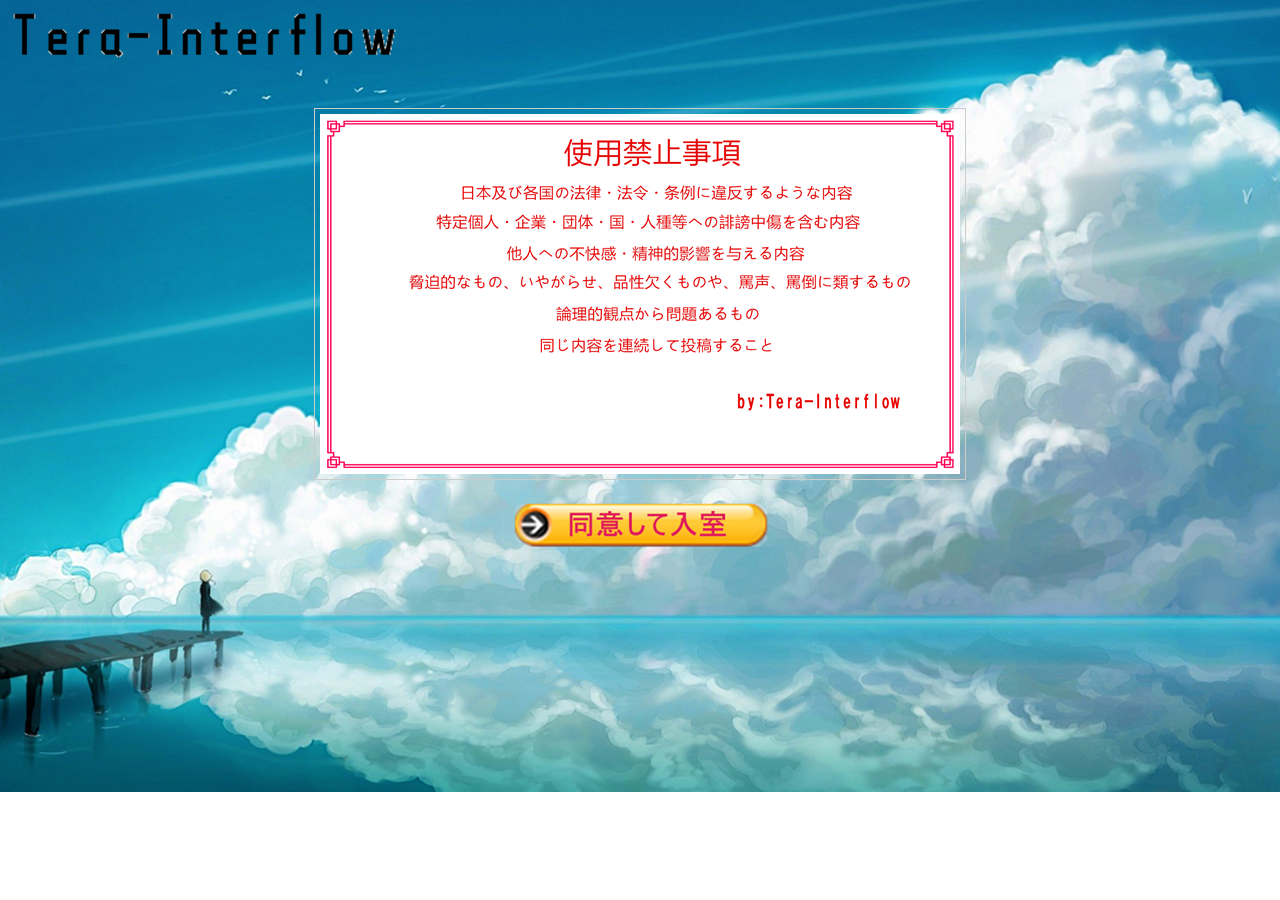
<file: 参考ファイル/中島先輩班/index.html>
<!doctype html>
<html lang="ja">
<head>
<title>�^�C�g��</title>
<link rel="stylesheet"type="text/css" href="css/index.css">
</head>
<body>
<a href="index.html"><img src="img/zhuti.png"></a>
<center>

<br><br>
<img style="padding:5px; border:1px solid #CCC"  src="img/chuui.png" alt="" />
<br><br>
<a href="selectthread"> <img src="img/anniu1.png" alt="Enter" > </a>
</center>

</body>
</html>
</file>
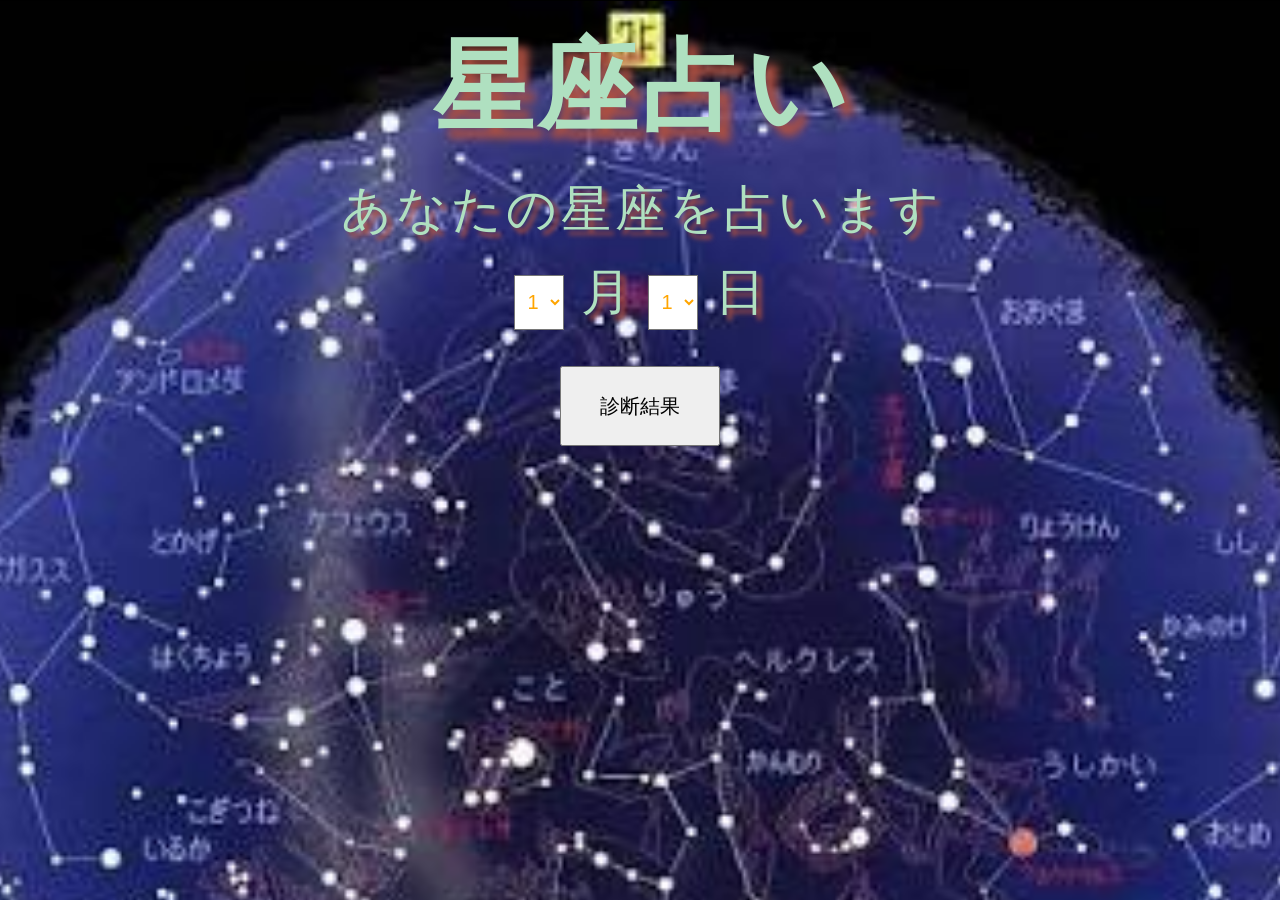
<file: 参考ファイル/uranai.html>
<!DOCTYPE>
<html>
<head>
<title>占い</title>
<link rel="stylesheet" type="text/css" href="uranai.css">
</head>
<body>
<h1><span id="red">星</span><span id="red">座</span><span id="red">占</span><span id="red">い</span></h1>
<p>
<!-- -->

<span id="red">あ</span><span id="red">な</span><span id="red">た</span><span id="red">の</span><span id="red">星</span><span id="red">座</span><span id="red">を</span><span id="red">占</span><span id="red">い</span><span id="red">ま</span><span id="red">す</span>



<form>
<select name="month" id="month"
style="width:50px;height:55px">
<option value="1">1</option>
<option value="2">2</option>
<option value="3">3</option>
<option value="4">4</option>
<option value="5">5</option>
<option value="6">6</option>
<option value="7">7</option>
<option value="8">8</option>
<option value="9">9</option>
<option value="10">10</option>
<option value="11">11</option>
<option value="12">12</option>
</select>
<span id="red">月</span>

<select name="day" id="day"
style="width:50px;height:55px">
<option value="1">1</option>
<option value="2">2</option>
<option value="3">3</option>
<option value="4">4</option>
<option value="5">5</option>
<option value="6">6</option>
<option value="7">7</option>
<option value="8">8</option>
<option value="9">9</option>
<option value="10">10</option>
<option value="11">11</option>
<option value="12">12</option>
<option value="13">13</option>
<option value="14">14</option>
<option value="15">15</option>
<option value="16">16</option>
<option value="17">17</option>
<option value="18">18</option>
<option value="19">19</option>
<option value="20">20</option>
<option value="21">21</option>
<option value="22">22</option>
<option value="23">23</option>
<option value="24">24</option>
<option value="25">25</option>
<option value="26">26</option>
<option value="27">27</option>
<option value="28">28</option>
<option value="29">29</option>
<option value="30">30</option>
<option value="31">31</option>
</select>
<span id="red">日</span><br>

</p>




<input type="submit" id="send" value="診断結果"
	style="width:160px;height:80px;margin-top:30px">
<br><br>

</form>

</body>
</html>
</file>
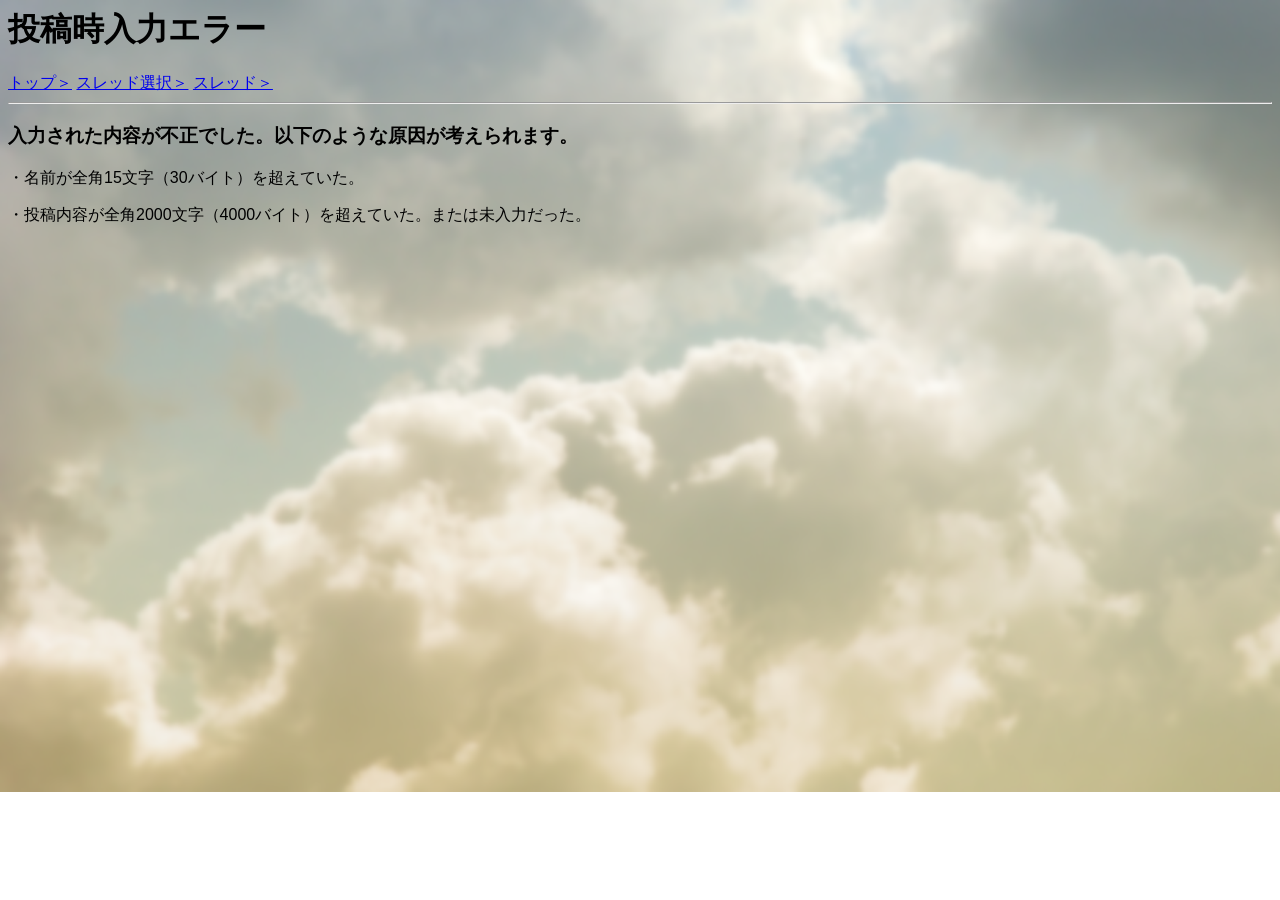
<file: 参考ファイル/中島先輩班/conbyteserror.html>
<html>
<head>
	<link href="css/error.css" rel="stylesheet" type="text/css" />
	<meta charset="windows-31j">
	<title>���e�����̓G���[</title>
</head>
<body>
	<h1>���e�����̓G���[</h1>
	<a href="/testbb">�g�b�v��</a>
	<a href="/testbb/selectthread">�X���b�h�I����</a>
	<a href="#" onClick="history.back(); return false;">�X���b�h��</a>
	<hr>
	<h3>���͂��ꂽ���e���s���ł����B�ȉ��̂悤�Ȍ������l�����܂��B</h3>
	<p>�E���O���S�p15�����i30�o�C�g�j�𒴂��Ă����B</p>
	<p>�E���e���e���S�p2000�����i4000�o�C�g�j�𒴂��Ă����B�܂��͖����͂������B</p>
</body>
</html>
</file>
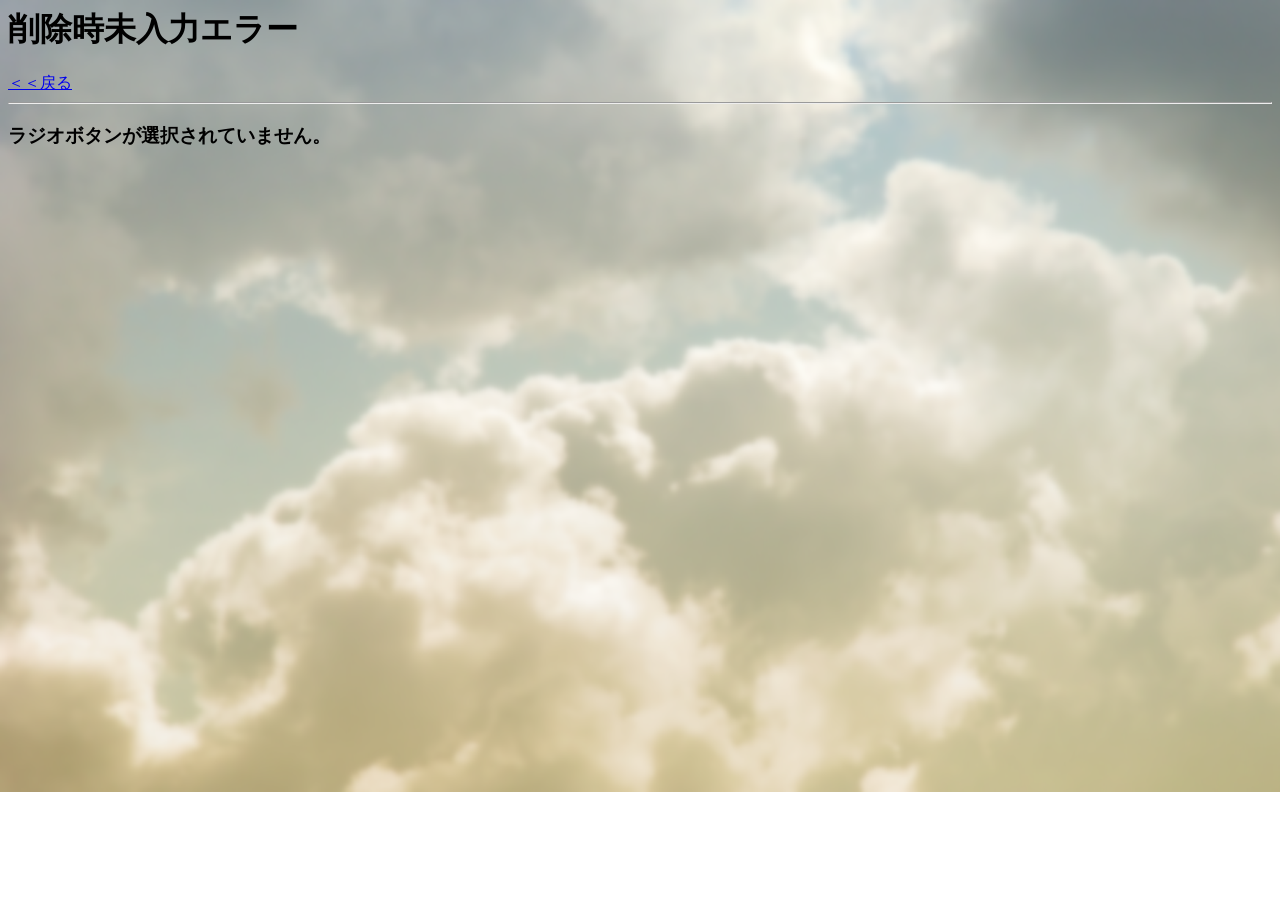
<file: 参考ファイル/中島先輩班/deleteerror.html>
<html>
<head>
	<link href="css/error.css" rel="stylesheet" type="text/css" />
	<meta charset="windows-31j">
	<title>�폜�������̓G���[</title>
</head>
<body>
	<h1>�폜�������̓G���[</h1>
	<a href="#" onClick="history.back(); return false;">�����߂�</a>
	<hr>
	<h3>���W�I�{�^�����I������Ă��܂���B</h3>
</body>
</html>
</file>
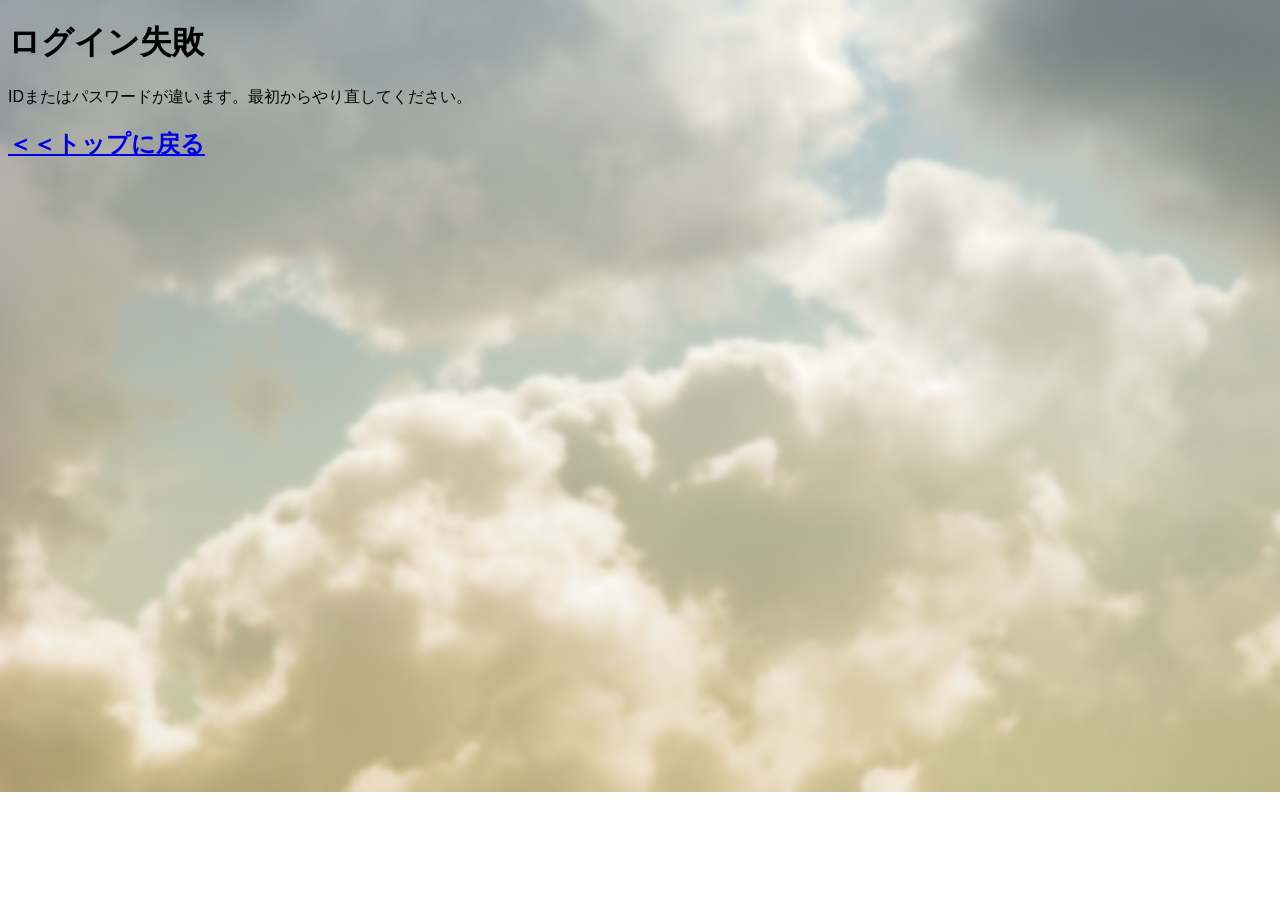
<file: 参考ファイル/中島先輩班/LoginFailed.html>
<!DOCTYPE html>
<html>
	<head>
		<link href="css/error.css" rel="stylesheet" type="text/css" />
		<meta charset="windows-31j">
		<title>LoginPage</title>
	</head>
	<body>
		<h1>���O�C�����s</h1>
		<p>ID�܂��̓p�X���[�h���Ⴂ�܂��B�ŏ������蒼���Ă��������B</p>
		<h2> <a href="/testbb">�����g�b�v�ɖ߂�</a> <h2>
	</body>
</html>
</file>
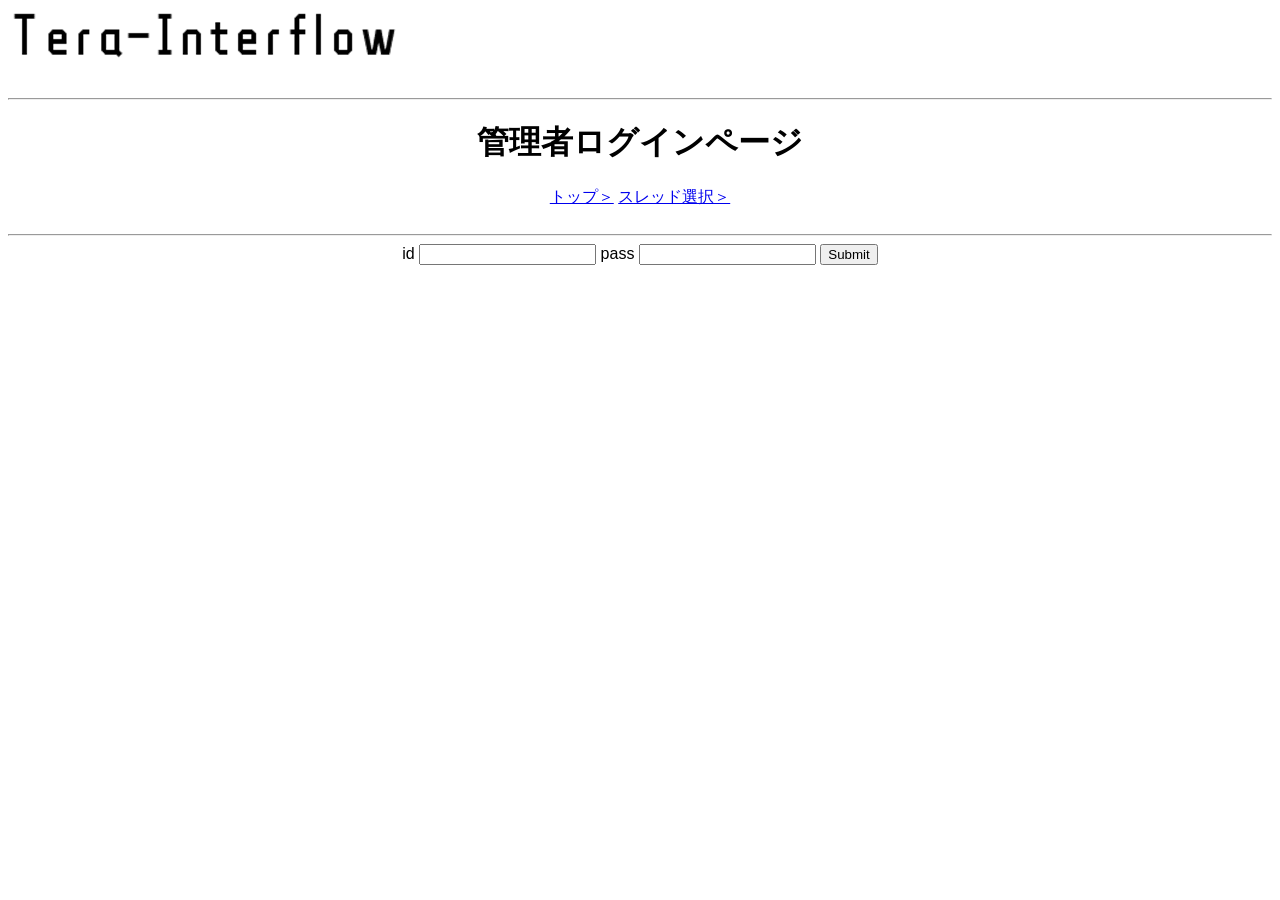
<file: 参考ファイル/中島先輩班/LoginTest.html>
<!DOCTYPE html>
<html>
	<head>
		<link href="css/font.css" rel="stylesheet" type="text/css" />
		<meta charset="windows-31j">
		<title>�Ǘ��҃��O�C���t�H�[��</title>
	</head>
	<body>
	<a href="index.html"><img src="img/zhuti.png"></a>
	<br><br><hr>
		<div class="text" style=" text-align:center;">
	<h1>�Ǘ��҃��O�C���y�[�W</h1>
	<a href="/testbb">�g�b�v��</a>
	<a href="/testbb/selectthread">�X���b�h�I����</a>
	<br><br><hr>
	<form action="loginresult" method="POST">
		
	id		<input type="text" name="id">
	pass	<input type="password" name="pass">
	<input type="submit" name="submit">
	<br><br><br>
	</div>

	</form>
	</body>
</html>
</file>
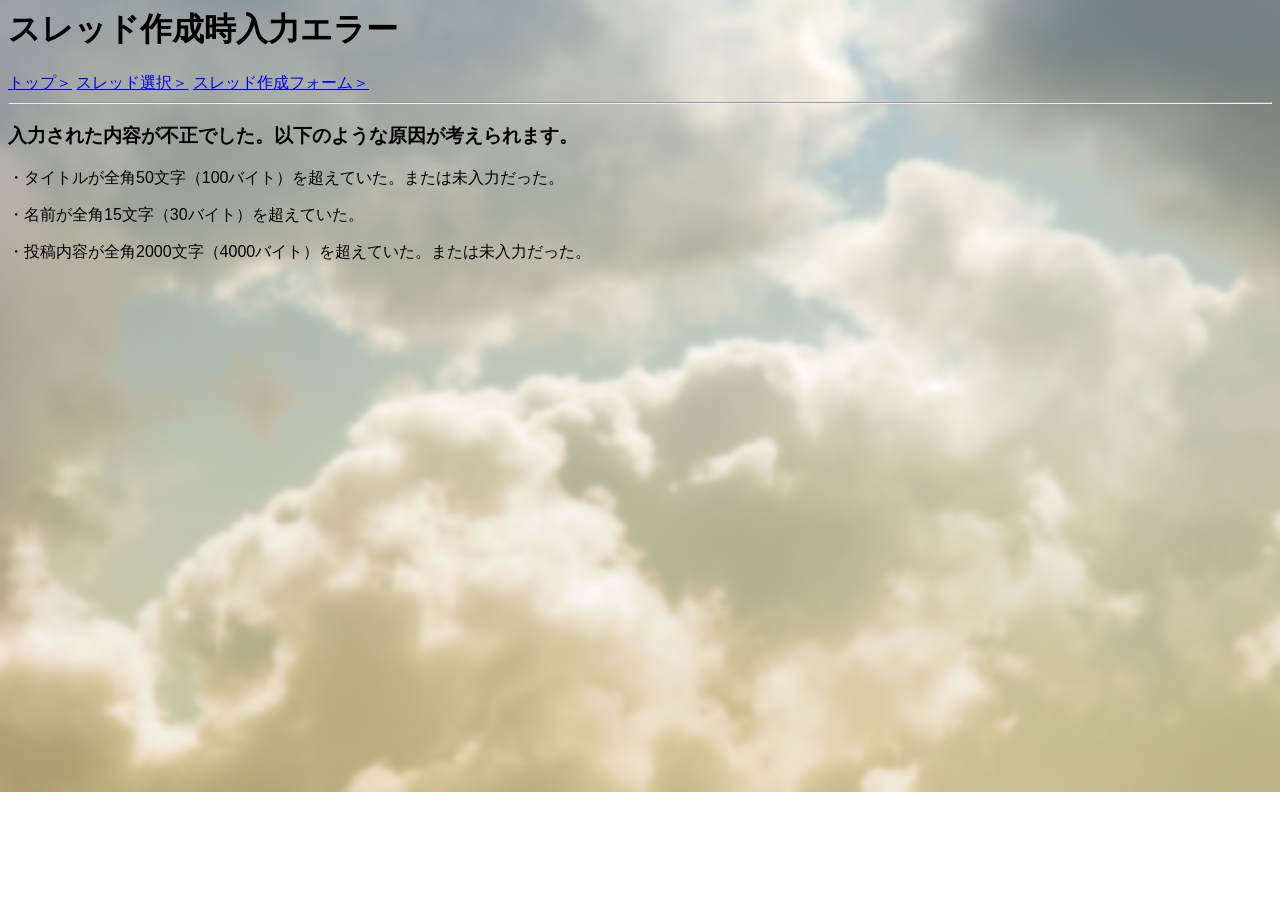
<file: 参考ファイル/中島先輩班/thbyteserror.html>
<html>
<head>
	<link href="css/error.css" rel="stylesheet" type="text/css" />
	<meta charset="windows-31j">
	<title>�X���b�h�쐬�����̓G���[</title>
</head>
<body>
	<h1>�X���b�h�쐬�����̓G���[</h1>
	<a href="/testbb">�g�b�v��</a>
	<a href="/testbb/selectthread">�X���b�h�I����</a>
	<a href="#" onClick="history.back(); return false;">�X���b�h�쐬�t�H�[����</a>
	<hr>
	<h3>���͂��ꂽ���e���s���ł����B�ȉ��̂悤�Ȍ������l�����܂��B</h3>
	<p>�E�^�C�g�����S�p50�����i100�o�C�g�j�𒴂��Ă����B�܂��͖����͂������B</p>
	<p>�E���O���S�p15�����i30�o�C�g�j�𒴂��Ă����B</p>
	<p>�E���e���e���S�p2000�����i4000�o�C�g�j�𒴂��Ă����B�܂��͖����͂������B</p>
</body>
</html>
</file>
<file: 参考ファイル/中島先輩班/css/index.css>
@charset "utf-8"


p{
	color:#000000;
}

h1{
	color:#0066FF;
	text-shadow:violet 0.1em 0.1em 0.1em,gray 0.3em 0.2em 0.3em;
}

body{
	background-image:url(../img/beijing1.png);
	background-repeat: no-repeat;
	background-attachment: fixed;

	
}
</file>
<file: 参考ファイル/uranai.css>
@charset "utf-8";

/* formatting style
------------------------------*/
* {
	font-style: normal;
	text-align:center;
	margin: 1px;
	padding: 1px;
}
body {
	color: #;
	background-color: black;
	font-size: 50px;
	line-height: 1.6;
	font-family: sans-serif;
	background-image: url(images/img.JPG);
	background-size: auto 175%;
	background-repeat: no-repeat;
	background-position: top center;
}
hr {
	display: none;
}

#month{
	font-size:20px;
}

#day{
	font-size:20px;
}

#send{
	font-size:20px;
}

span#red{
	color:#AFE0C0;
	text-shadow: #AF5040 0.1em 0.1em 0.1em;
}
span#blue{
	color:blue;
}

input#send{

}
input#send:hover{
	color: red;
	background-color: blue;
}
select#month{
	color: orange;
	background-color: white;
}
select#day{
	color: orange;
	background-color: white;
}
</file>
<file: 参考ファイル/中島先輩班/css/error.css>
@charset= "Windows-31J";
*{
  font-family: "�q���M�m�p�S Pro W3","���C���I",sans-serif;
}
body{
	background-image:url(../img/error.png);
	background-repeat: no-repeat;
	background-attachment: fixed;
}
#name{
  color: #20cc20;
}

pre {
  /* Mozilla */
  white-space: -moz-pre-wrap;
  /* Opera 4-6 */
  white-space: -pre-wrap;
  /* Opera 7 */
  white-space: -o-pre-wrap;
  /* CSS3 */
  white-space: pre-wrap;
  /* IE 5.5+ */
  word-wrap: break-word;
}
</file>
<file: 参考ファイル/中島先輩班/css/font.css>
@charset= "Windows-31J";
*{
  font-family: "�q���M�m�p�S Pro W3","���C���I",sans-serif;
}
</file>
